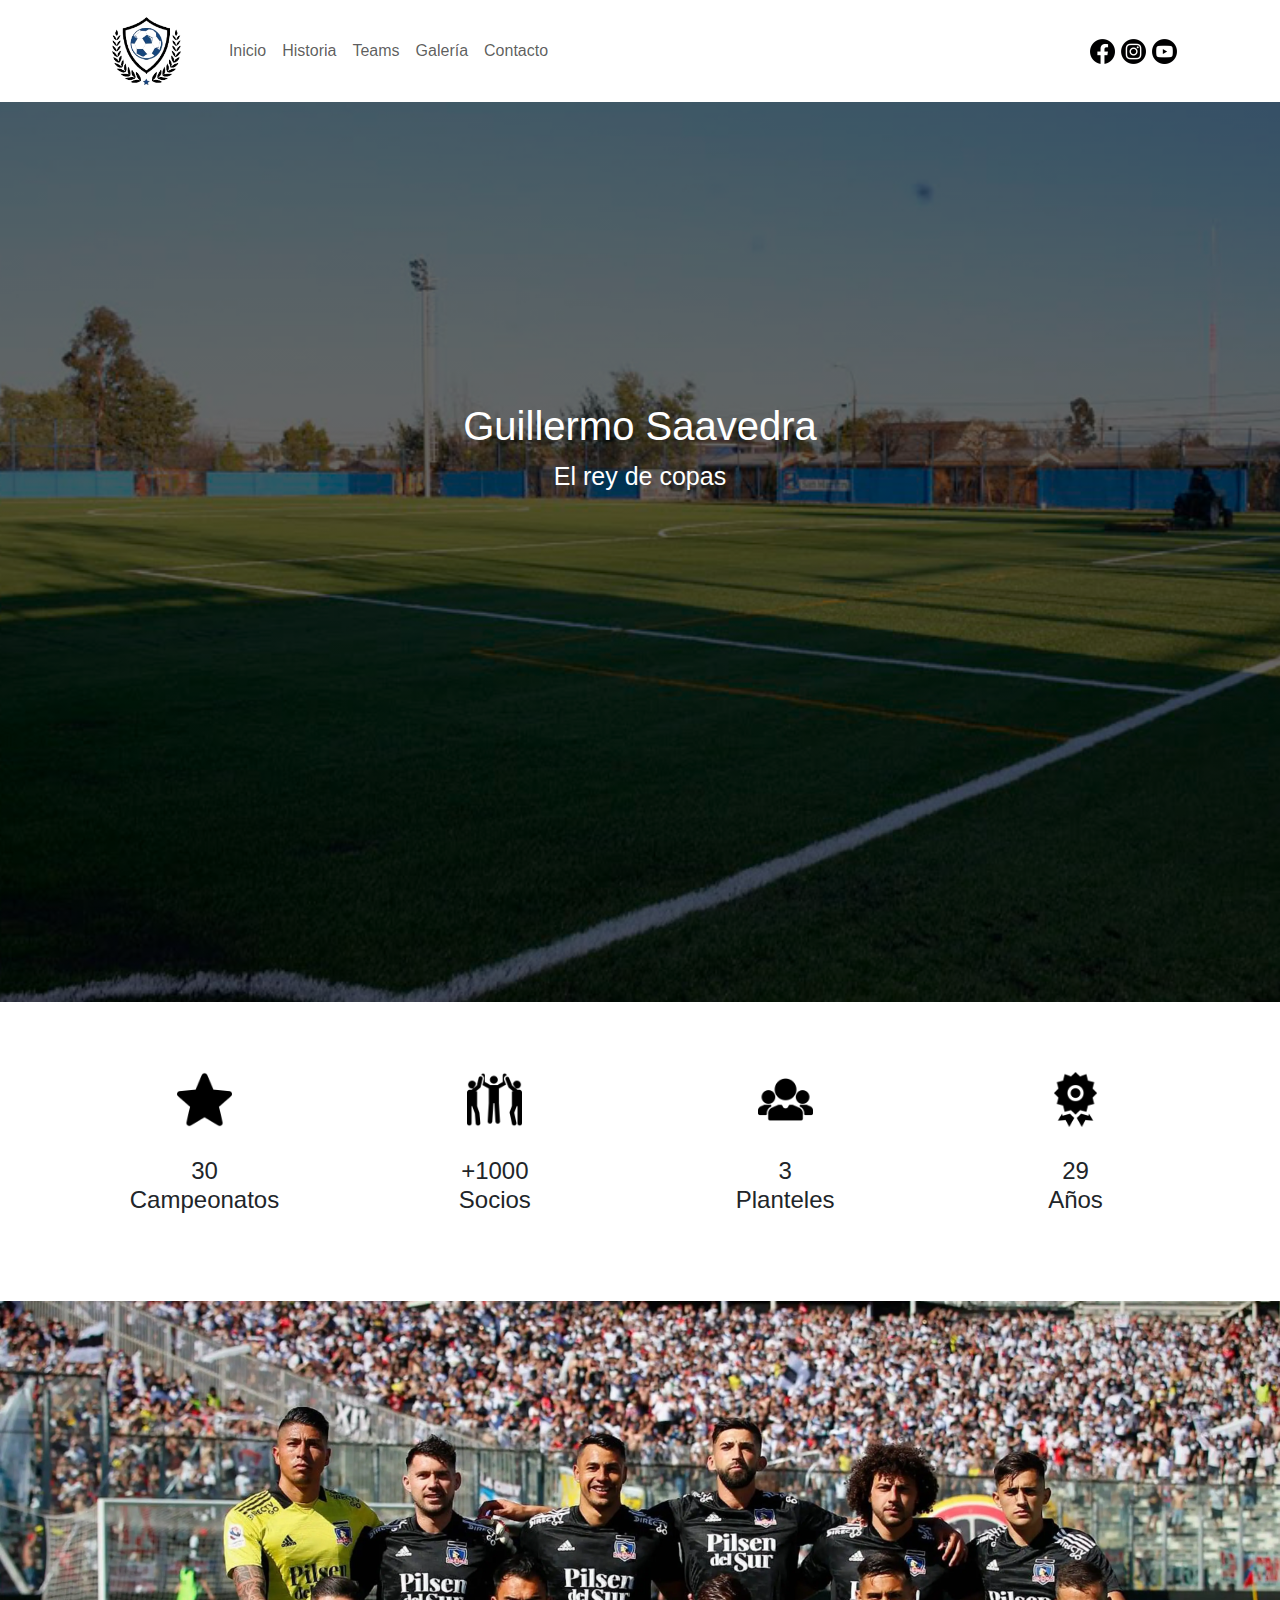
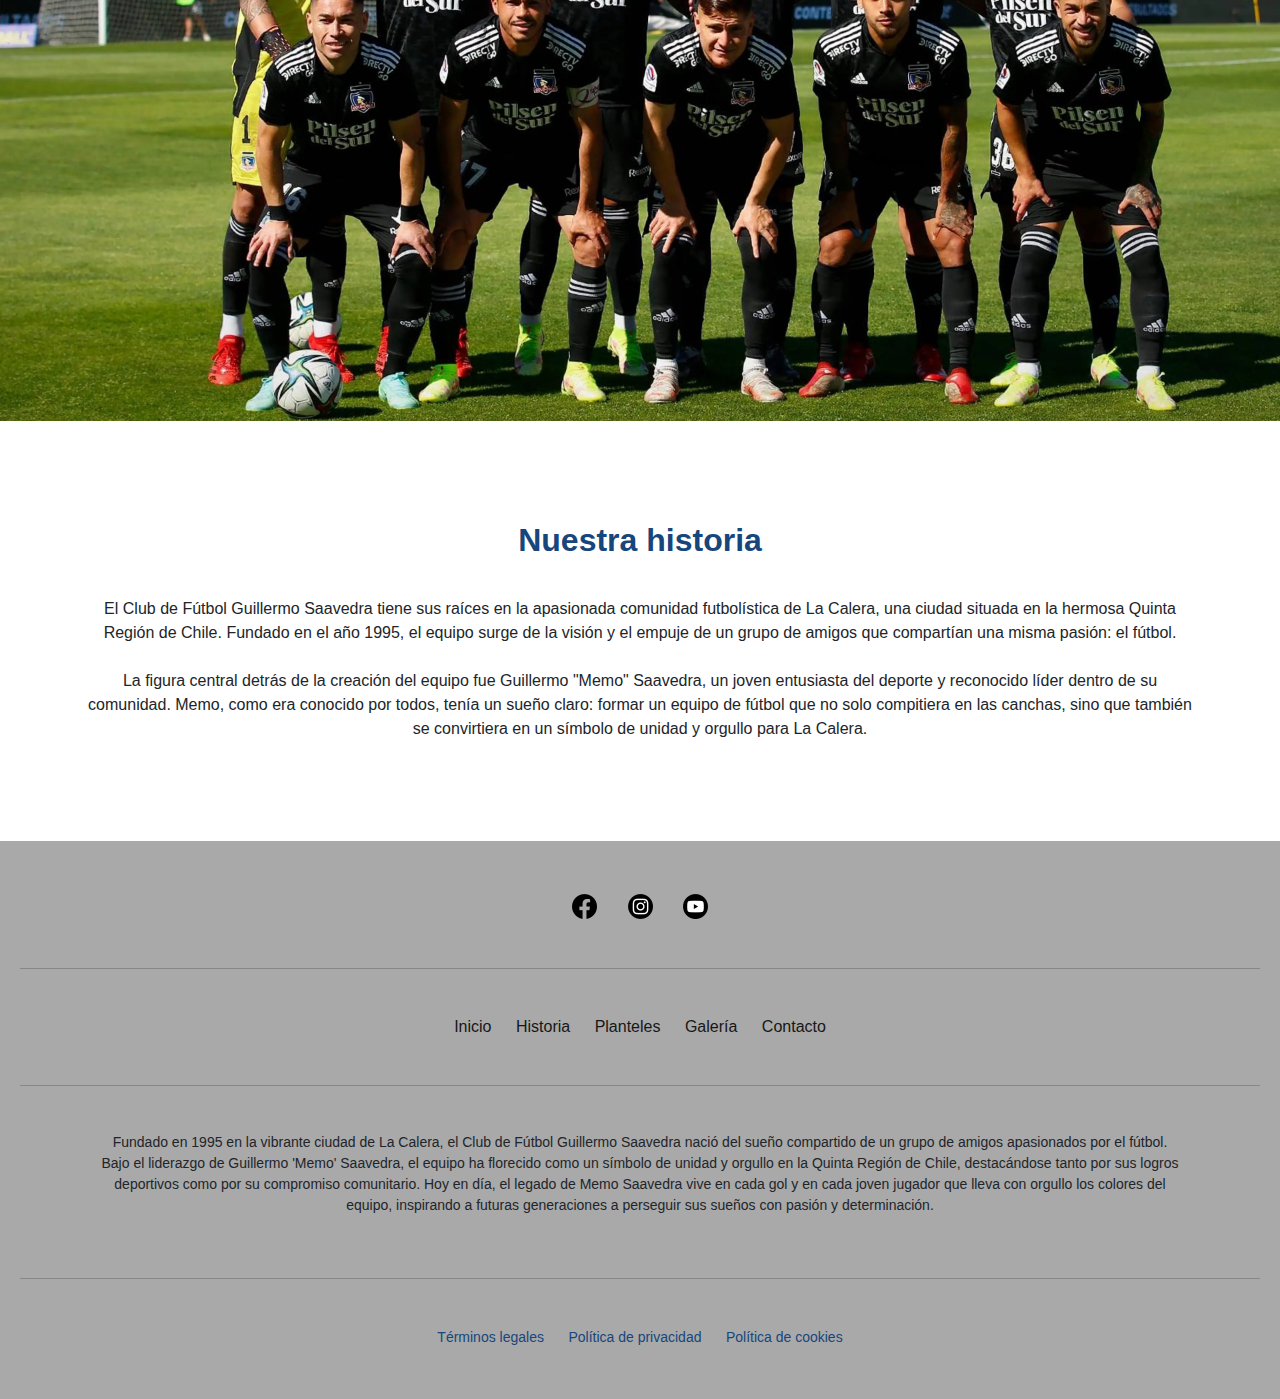
<file: index.html>
<!DOCTYPE html>
<html lang="es">
<head>
    <meta charset="UTF-8">
    <meta name="viewport" content="width=device-width, initial-scale=1.0">
    <link rel="stylesheet" href="style.css">
    <link href="https://cdn.jsdelivr.net/npm/bootstrap@5.3.3/dist/css/bootstrap.min.css" rel="stylesheet" integrity="sha384-QWTKZyjpPEjISv5WaRU9OFeRpok6YctnYmDr5pNlyT2bRjXh0JMhjY6hW+ALEwIH" crossorigin="anonymous">
    <title>CD Guillermo Saavedra</title>
</head>


<body>

    <header>
        <div class="navbar">
            <nav class="navbar navbar-expand-lg gc-style-nav">
            <div class="container-fluid">
                <img class="logo" src="./assets/images/escudo-sin-fondo.png" alt="Escudo Guillermo Saavedra">
              <button class="navbar-toggler" type="button" data-bs-toggle="collapse" data-bs-target="#navbarNav" aria-controls="navbarNav" aria-expanded="false" aria-label="Toggle navigation">
                <span class="navbar-toggler-icon"></span>
              </button>
              <div class="collapse navbar-collapse" id="navbarNav">
                <ul class="navbar-nav">
                  <li class="nav-item">
                    <a class="nav-link" aria-current="page" href="./index.html">Inicio</a>
                  </li>
                  <li class="nav-item">
                    <a class="nav-link" href="./pages/history.html">Historia</a>
                  </li>
                  <li class="nav-item">
                    <a class="nav-link" href="./pages/teams.html">Teams</a>
                  </li>
                  <li class="nav-item">
                    <a class="nav-link" href="./pages/gallery.html">Galería</a>
                  </li>
                  <li class="nav-item">
                    <a class="nav-link" href="./pages/contact.html">Contacto</a>
                  </li>
                </ul>
              </div>
            </div>
          </nav>
        </div>
        <div class="container-rrss">
            <a class="container-rrss-elemento"><img src="./assets/images/icono-facebook.png" alt="Facebook"></a>
            <a class="container-rrss-elemento"><img src="./assets/images/icono-instagram.png" alt="Instagram"></a>
            <a class="container-rrss-elemento"><img src="./assets/images/icono-youtube.png" alt="youtube"></a>
        </div>
    </header>

    <section class="hero">
        <h1>Guillermo Saavedra<br></h1>
        <p>El rey de copas</p>
    </section>

    <section class="container-cards">
      <div class="container-card-elemento" style="width: 4rem;">
        <img src="./assets/images/estrella.png" class="card-img-top" alt="ícono estrella">
        <div class="card-body">
        <h4 class="card-text">30<br>Campeonatos</h4>
        </div>
      </div>
      <div class="container-card-elemento" style="width: 4rem;">
        <img src="./assets/images/trabajo-en-equipo.png" class="card-img-top" alt=".ícono socios.">
        <div class="card-body">
        <h4 class="card-text">+1000<br>Socios</h4>
        </div>
      </div>
      <div class="container-card-elemento" style="width: 4rem;">
        <img src="./assets/images/personas.png" class="card-img-top" alt="ícono equipo">
        <div class="card-body">
        <h4 class="card-text">3<br>Planteles</h4>
        </div>
      </div>
      <div class="container-card-elemento" style="width: 4rem;">
        <img src="./assets/images/premio.png" class="card-img-top" alt="ícono experiencia">
        <div class="card-body">
        <h4 class="card-text">29<br>Años</h4>
        </div>
      </div>
    </section>

    <main>
        <div class="banner">
            <img src="./assets/images/equipo-gs.webp" alt="Equipo Guillermo Saavedra">
        </div>
        <div>
            <h2>Nuestra historia</h2>
            <p>El Club de Fútbol Guillermo Saavedra tiene sus raíces en la apasionada comunidad futbolística de La Calera, una ciudad situada en la hermosa Quinta Región de Chile. Fundado en el año 1995, el equipo surge de la visión y el empuje de un grupo de amigos que compartían una misma pasión: el fútbol.
            </p><br>
            <p>La figura central detrás de la creación del equipo fue Guillermo "Memo" Saavedra, un joven entusiasta del deporte y reconocido líder dentro de su comunidad. Memo, como era conocido por todos, tenía un sueño claro: formar un equipo de fútbol que no solo compitiera en las canchas, sino que también se convirtiera en un símbolo de unidad y orgullo para La Calera.</p>
        </div>
    </main>

    <footer>
        <div container-rrss-footer>
            <a class="container-rrss-footer-elemento" href="#"><img src="./assets/images/icono-facebook.png" alt="Facebook"></a>
            <a class="container-rrss-footer-elemento" href="#"><img src="./assets/images/icono-instagram.png" alt="Instagram"></a>
            <a class="container-rrss-footer-elemento" href="#"><img src="./assets/images/icono-youtube.png" alt="youtube"></a>
        </div>
        <hr>
        <div>
            <nav class="nav-footer">
                <a href="./index.html">Inicio</a>
                <a href="./pages/history.html">Historia</a>
                <a href="./pages/teams.html">Planteles</a>
                <a href="./pages/gallery.html">Galería</a>
                <a href="./pages/contact.html">Contacto</a>
            </nav>
        </div>
        <hr>
        <div>
            <p>Fundado en 1995 en la vibrante ciudad de La Calera, el Club de Fútbol Guillermo Saavedra nació del sueño compartido de un grupo de amigos apasionados por el fútbol. Bajo el liderazgo de Guillermo 'Memo' Saavedra, el equipo ha florecido como un símbolo de unidad y orgullo en la Quinta Región de Chile, destacándose tanto por sus logros deportivos como por su compromiso comunitario. Hoy en día, el legado de Memo Saavedra vive en cada gol y en cada joven jugador que lleva con orgullo los colores del equipo, inspirando a futuras generaciones a perseguir sus sueños con pasión y determinación.</p>
        </div>
        <hr>
        <div class="nav-footer-legal">
            <a class="legal" href="#">Términos legales</a>
            <a class="legal" href="#">Política de privacidad</a>
            <a class="legal" href="#">Política de cookies</a>
        </div>
    </footer>

    <script src="https://cdn.jsdelivr.net/npm/@popperjs/core@2.11.8/dist/umd/popper.min.js" integrity="sha384-I7E8VVD/ismYTF4hNIPjVp/Zjvgyol6VFvRkX/vR+Vc4jQkC+hVqc2pM8ODewa9r" crossorigin="anonymous"></script>
    <script src="https://cdn.jsdelivr.net/npm/bootstrap@5.3.3/dist/js/bootstrap.min.js" integrity="sha384-0pUGZvbkm6XF6gxjEnlmuGrJXVbNuzT9qBBavbLwCsOGabYfZo0T0to5eqruptLy" crossorigin="anonymous"></script>

</body>
</html>
</file>
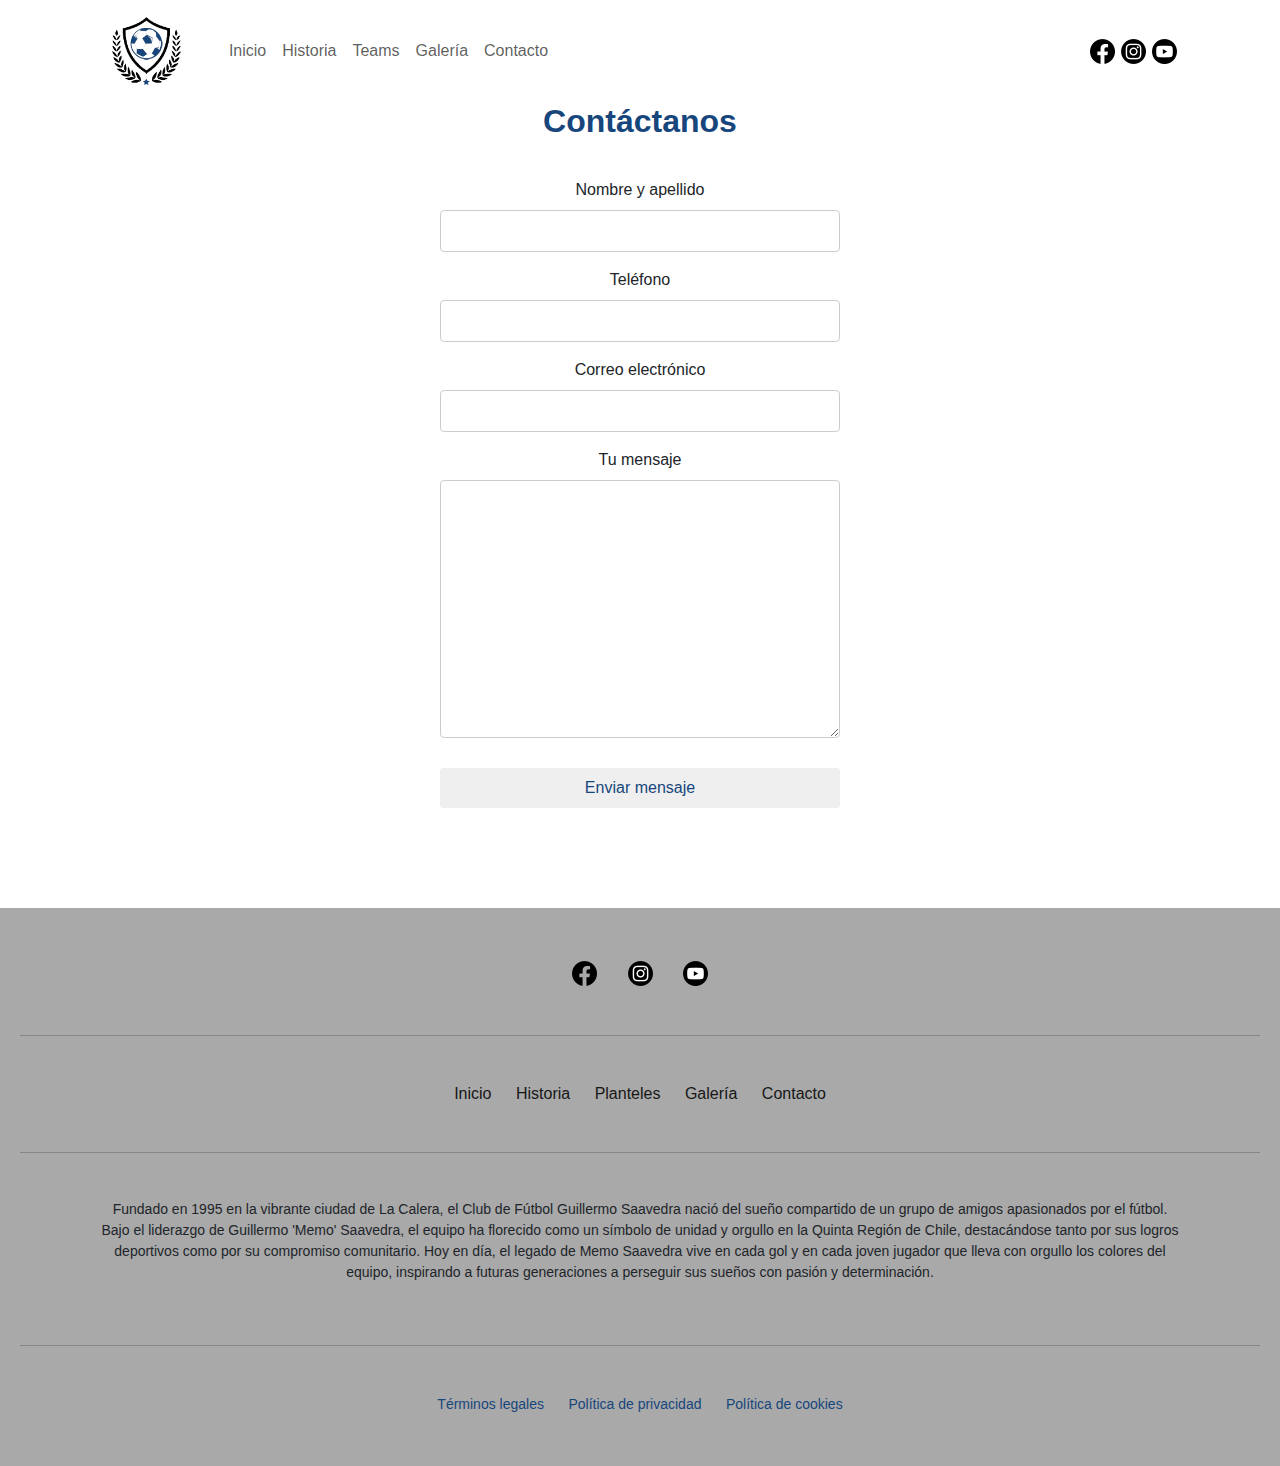
<file: pages/contact.html>
<!DOCTYPE html>
<html lang="es">
<head>
    <meta charset="UTF-8">
    <meta name="viewport" content="width=device-width, initial-scale=1.0">
    <link rel="stylesheet" href="../style.css">
    <link href="https://cdn.jsdelivr.net/npm/bootstrap@5.3.3/dist/css/bootstrap.min.css" rel="stylesheet" integrity="sha384-QWTKZyjpPEjISv5WaRU9OFeRpok6YctnYmDr5pNlyT2bRjXh0JMhjY6hW+ALEwIH" crossorigin="anonymous">
    <title>Contacto - CD Guillermo Saavedra</title>
</head>


<body>

  <header>
    <div class="navbar">
        <nav class="navbar navbar-expand-lg gc-style-nav">
        <div class="container-fluid">
            <img class="logo" src="../assets/images/escudo-sin-fondo.png" alt="Escudo Guillermo Saavedra">
          <button class="navbar-toggler" type="button" data-bs-toggle="collapse" data-bs-target="#navbarNav" aria-controls="navbarNav" aria-expanded="false" aria-label="Toggle navigation">
            <span class="navbar-toggler-icon"></span>
          </button>
          <div class="collapse navbar-collapse" id="navbarNav">
            <ul class="navbar-nav">
              <li class="nav-item">
                <a class="nav-link" aria-current="page" href="../index.html">Inicio</a>
              </li>
              <li class="nav-item">
                <a class="nav-link" href="../pages/history.html">Historia</a>
              </li>
              <li class="nav-item">
                <a class="nav-link" href="../pages/teams.html">Teams</a>
              </li>
              <li class="nav-item">
                <a class="nav-link" href="../pages/gallery.html">Galería</a>
              </li>
              <li class="nav-item">
                <a class="nav-link" href="../pages/contact.html">Contacto</a>
              </li>
            </ul>
          </div>
        </div>
      </nav>
    </div>
    <div class="container-rrss">
        <a class="container-rrss-elemento"><img src="../assets/images/icono-facebook.png" alt="Facebook"></a>
        <a class="container-rrss-elemento"><img src="../assets/images/icono-instagram.png" alt="Instagram"></a>
        <a class="container-rrss-elemento"><img src="../assets/images/icono-youtube.png" alt="youtube"></a>
    </div>
  </header>

    <main>
        <div>
            <h2>Contáctanos</h2>

        <div>
            <form action="" method="post">
            <label for="nombre">Nombre y apellido</label>
            <input type="text" id="nombre" name="Nombre" required>

            <label for="Teléfono">Teléfono</label>
            <input type="number" id="teléfono" name="Teléfono">

            <label for="email">Correo electrónico</label>
            <input type="email" id="email" name="Correo electrónico">

            <label for="Mensaje">Tu mensaje</label>
            <textarea name="Mensaje" id="mensaje" cols="30" rows="10"></textarea>

            <input class="boton-envio" type="submit" value="Enviar mensaje"> 
            </form>
        </div>
    </main>

    <footer>
      <div container-rrss-footer>
          <a class="container-rrss-footer-elemento" href="#"><img src="../assets/images/icono-facebook.png" alt="Facebook"></a>
          <a class="container-rrss-footer-elemento" href="#"><img src="../assets/images/icono-instagram.png" alt="Instagram"></a>
          <a class="container-rrss-footer-elemento" href="#"><img src="../assets/images/icono-youtube.png" alt="youtube"></a>
      </div>
      <hr>
      <div>
          <nav class="nav-footer">
              <a href="../index.html">Inicio</a>
              <a href="../pages/history.html">Historia</a>
              <a href="../pages/teams.html">Planteles</a>
              <a href="../pages/gallery.html">Galería</a>
              <a href="../pages/contact.html">Contacto</a>
          </nav>
      </div>
      <hr>
      <div>
          <p>Fundado en 1995 en la vibrante ciudad de La Calera, el Club de Fútbol Guillermo Saavedra nació del sueño compartido de un grupo de amigos apasionados por el fútbol. Bajo el liderazgo de Guillermo 'Memo' Saavedra, el equipo ha florecido como un símbolo de unidad y orgullo en la Quinta Región de Chile, destacándose tanto por sus logros deportivos como por su compromiso comunitario. Hoy en día, el legado de Memo Saavedra vive en cada gol y en cada joven jugador que lleva con orgullo los colores del equipo, inspirando a futuras generaciones a perseguir sus sueños con pasión y determinación.</p>
      </div>
      <hr>
      <div class="nav-footer-legal">
          <a class="legal" href="#">Términos legales</a>
          <a class="legal" href="#">Política de privacidad</a>
          <a class="legal" href="#">Política de cookies</a>
      </div>
  </footer>

    <script src="https://cdn.jsdelivr.net/npm/@popperjs/core@2.11.8/dist/umd/popper.min.js" integrity="sha384-I7E8VVD/ismYTF4hNIPjVp/Zjvgyol6VFvRkX/vR+Vc4jQkC+hVqc2pM8ODewa9r" crossorigin="anonymous"></script>
    <script src="https://cdn.jsdelivr.net/npm/bootstrap@5.3.3/dist/js/bootstrap.min.js" integrity="sha384-0pUGZvbkm6XF6gxjEnlmuGrJXVbNuzT9qBBavbLwCsOGabYfZo0T0to5eqruptLy" crossorigin="anonymous"></script>

</body>
</html>

</body>
</html>
</file>
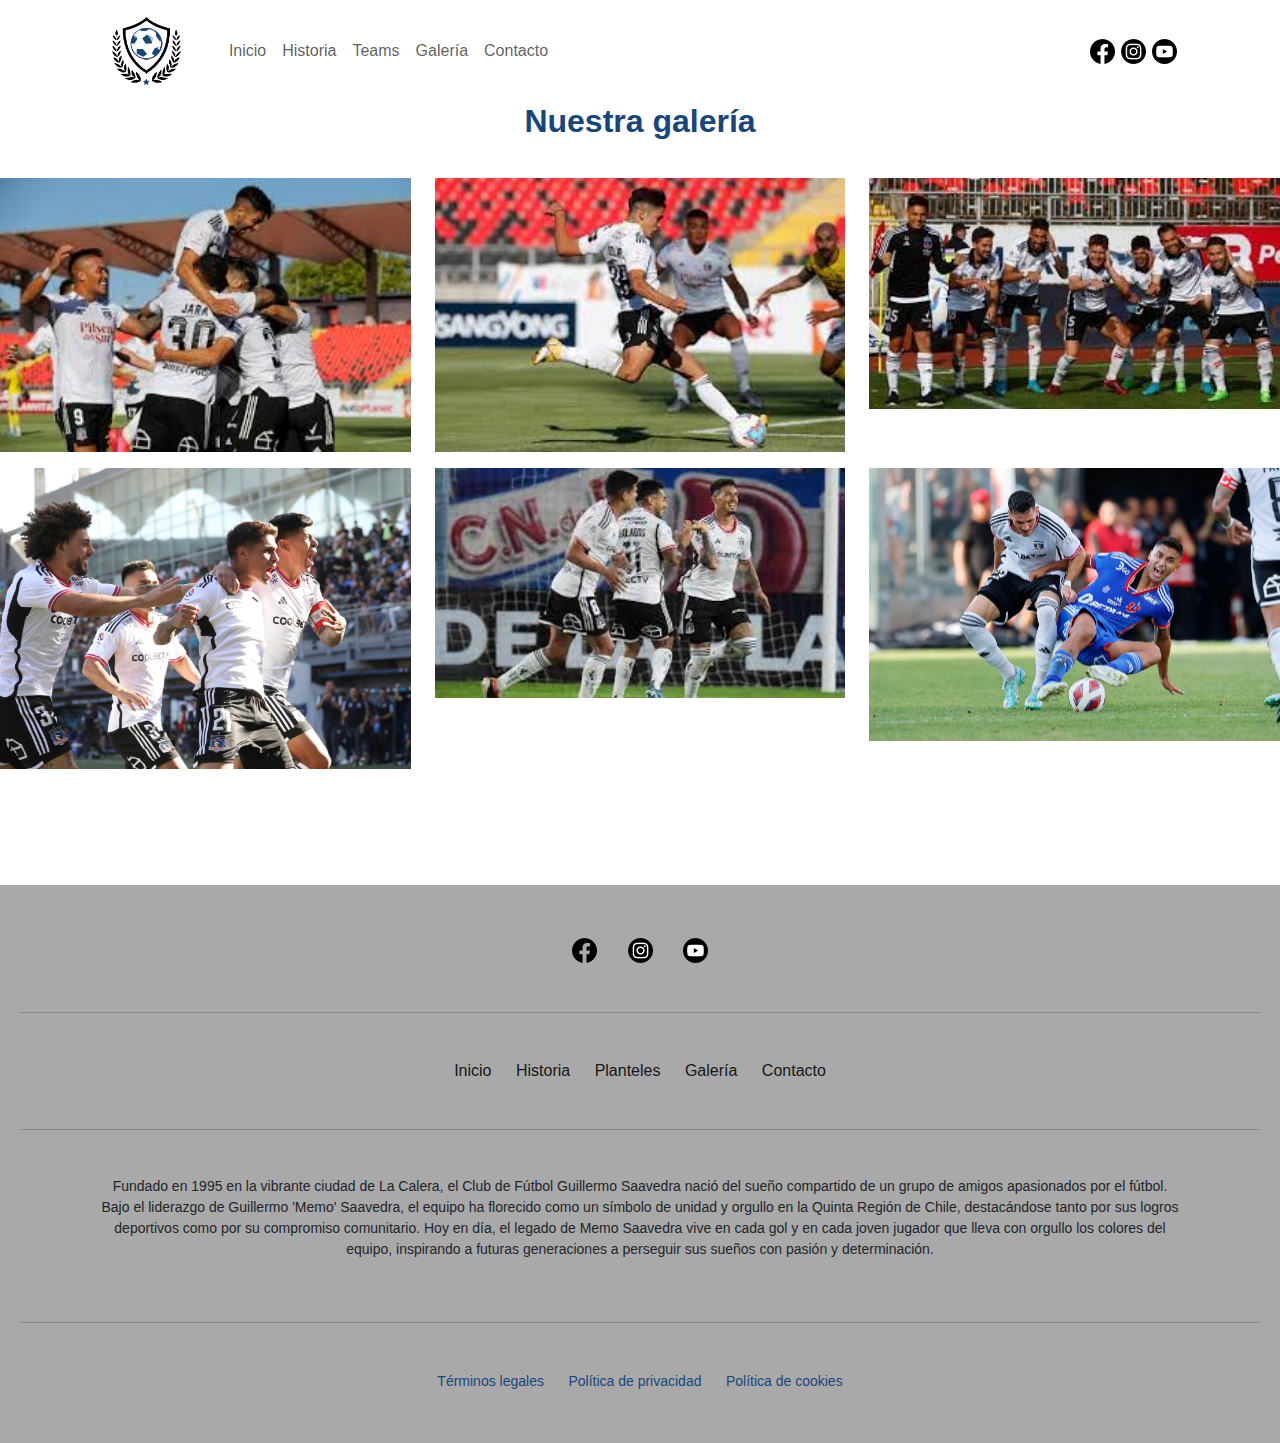
<file: pages/gallery.html>
<!DOCTYPE html>
<html lang="es">
<head>
    <meta charset="UTF-8">
    <meta name="viewport" content="width=device-width, initial-scale=1.0">
    <link rel="stylesheet" href="../style.css">
    <link href="https://cdn.jsdelivr.net/npm/bootstrap@5.3.3/dist/css/bootstrap.min.css" rel="stylesheet" integrity="sha384-QWTKZyjpPEjISv5WaRU9OFeRpok6YctnYmDr5pNlyT2bRjXh0JMhjY6hW+ALEwIH" crossorigin="anonymous">
    <title>Galería - CD Guillermo Saavedra</title>
</head>


<body>

  <header>
    <div class="navbar">
        <nav class="navbar navbar-expand-lg gc-style-nav">
        <div class="container-fluid">
            <img class="logo" src="../assets/images/escudo-sin-fondo.png" alt="Escudo Guillermo Saavedra">
          <button class="navbar-toggler" type="button" data-bs-toggle="collapse" data-bs-target="#navbarNav" aria-controls="navbarNav" aria-expanded="false" aria-label="Toggle navigation">
            <span class="navbar-toggler-icon"></span>
          </button>
          <div class="collapse navbar-collapse" id="navbarNav">
            <ul class="navbar-nav">
              <li class="nav-item">
                <a class="nav-link" aria-current="page" href="../index.html">Inicio</a>
              </li>
              <li class="nav-item">
                <a class="nav-link" href="../pages/history.html">Historia</a>
              </li>
              <li class="nav-item">
                <a class="nav-link" href="../pages/teams.html">Teams</a>
              </li>
              <li class="nav-item">
                <a class="nav-link" href="../pages/gallery.html">Galería</a>
              </li>
              <li class="nav-item">
                <a class="nav-link" href="../pages/contact.html">Contacto</a>
              </li>
            </ul>
          </div>
        </div>
      </nav>
    </div>
    <div class="container-rrss">
        <a class="container-rrss-elemento"><img src="../assets/images/icono-facebook.png" alt="Facebook"></a>
        <a class="container-rrss-elemento"><img src="../assets/images/icono-instagram.png" alt="Instagram"></a>
        <a class="container-rrss-elemento"><img src="../assets/images/icono-youtube.png" alt="youtube"></a>
    </div>
  </header>

    <main>
        <div>
            <h2>Nuestra galería</h2>
        </div>
        <div class="container-galeria">
          <div class="container-galeria-imagen">
            <img src="../assets/images/colocolo1.jpeg" alt="Jugadores Guillermo Saavedra">
          </div>
          <div class="container-galeria-imagen">
            <img src="../assets/images/colocolo2.jpeg" alt="Jugadores Guillermo Saavedra">
          </div>
          <div class="container-galeria-imagen">
            <img src="../assets/images/colocolo3.jpeg" alt="Jugadores Guillermo Saavedra">
          </div>
          <div class="container-galeria-imagen">
            <img src="../assets/images/colocolo4.jpg" alt="Jugadores Guillermo Saavedra">
          </div>
          <div class="container-galeria-imagen">
            <img src="../assets/images/colocolo5.jpeg" alt="Jugadores Guillermo Saavedra">
          </div>
          <div class="container-galeria-imagen">
            <img src="../assets/images/colocolo6.webp" alt="Jugadores Guillermo Saavedra">
          </div>
        </div>
    </main>

    <footer>
      <div container-rrss-footer>
          <a class="container-rrss-footer-elemento" href="#"><img src="../assets/images/icono-facebook.png" alt="Facebook"></a>
          <a class="container-rrss-footer-elemento" href="#"><img src="../assets/images/icono-instagram.png" alt="Instagram"></a>
          <a class="container-rrss-footer-elemento" href="#"><img src="../assets/images/icono-youtube.png" alt="youtube"></a>
      </div>
      <hr>
      <div>
          <nav class="nav-footer">
              <a href="../index.html">Inicio</a>
              <a href="../pages/history.html">Historia</a>
              <a href="../pages/teams.html">Planteles</a>
              <a href="../pages/gallery.html">Galería</a>
              <a href="../pages/contact.html">Contacto</a>
          </nav>
      </div>
      <hr>
      <div>
          <p>Fundado en 1995 en la vibrante ciudad de La Calera, el Club de Fútbol Guillermo Saavedra nació del sueño compartido de un grupo de amigos apasionados por el fútbol. Bajo el liderazgo de Guillermo 'Memo' Saavedra, el equipo ha florecido como un símbolo de unidad y orgullo en la Quinta Región de Chile, destacándose tanto por sus logros deportivos como por su compromiso comunitario. Hoy en día, el legado de Memo Saavedra vive en cada gol y en cada joven jugador que lleva con orgullo los colores del equipo, inspirando a futuras generaciones a perseguir sus sueños con pasión y determinación.</p>
      </div>
      <hr>
      <div class="nav-footer-legal">
          <a class="legal" href="#">Términos legales</a>
          <a class="legal" href="#">Política de privacidad</a>
          <a class="legal" href="#">Política de cookies</a>
      </div>
  </footer>

    <script src="https://cdn.jsdelivr.net/npm/@popperjs/core@2.11.8/dist/umd/popper.min.js" integrity="sha384-I7E8VVD/ismYTF4hNIPjVp/Zjvgyol6VFvRkX/vR+Vc4jQkC+hVqc2pM8ODewa9r" crossorigin="anonymous"></script>
    <script src="https://cdn.jsdelivr.net/npm/bootstrap@5.3.3/dist/js/bootstrap.min.js" integrity="sha384-0pUGZvbkm6XF6gxjEnlmuGrJXVbNuzT9qBBavbLwCsOGabYfZo0T0to5eqruptLy" crossorigin="anonymous"></script>

</body>
</html>

</body>
</html>
</file>
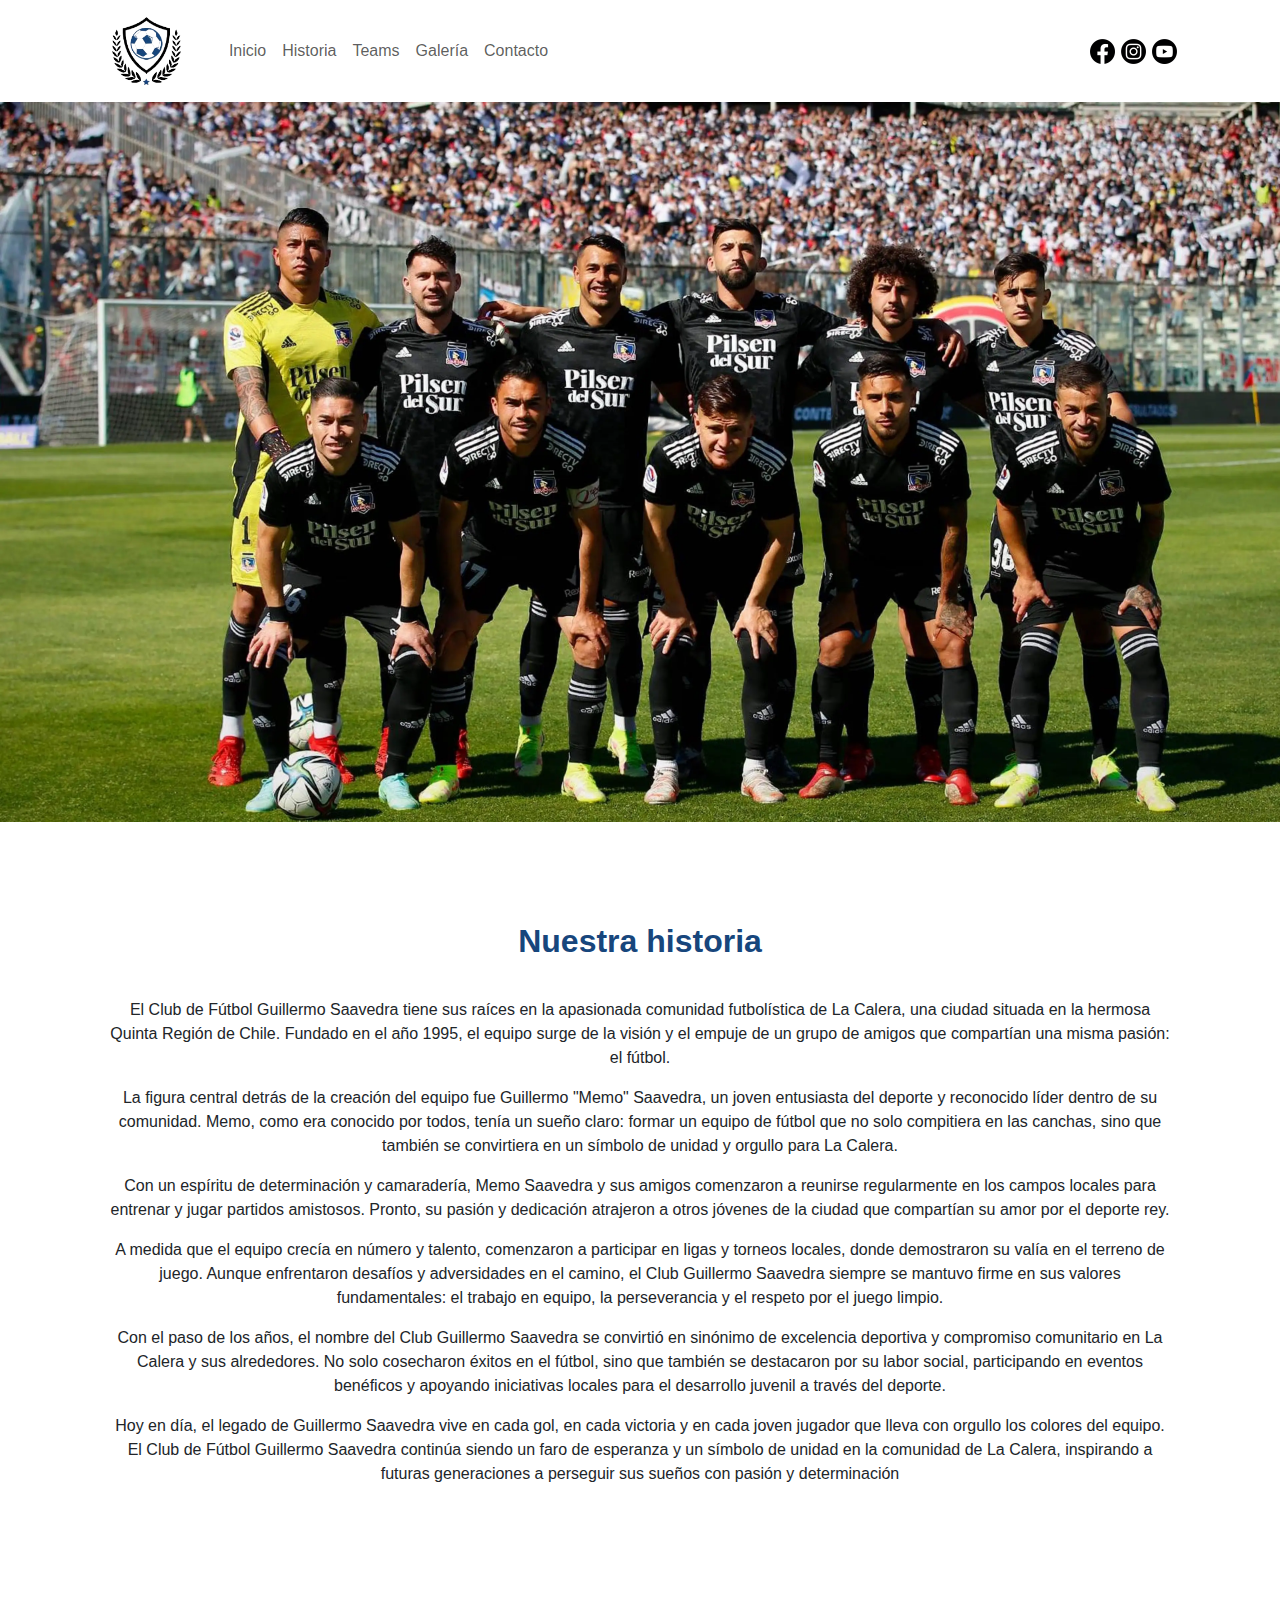
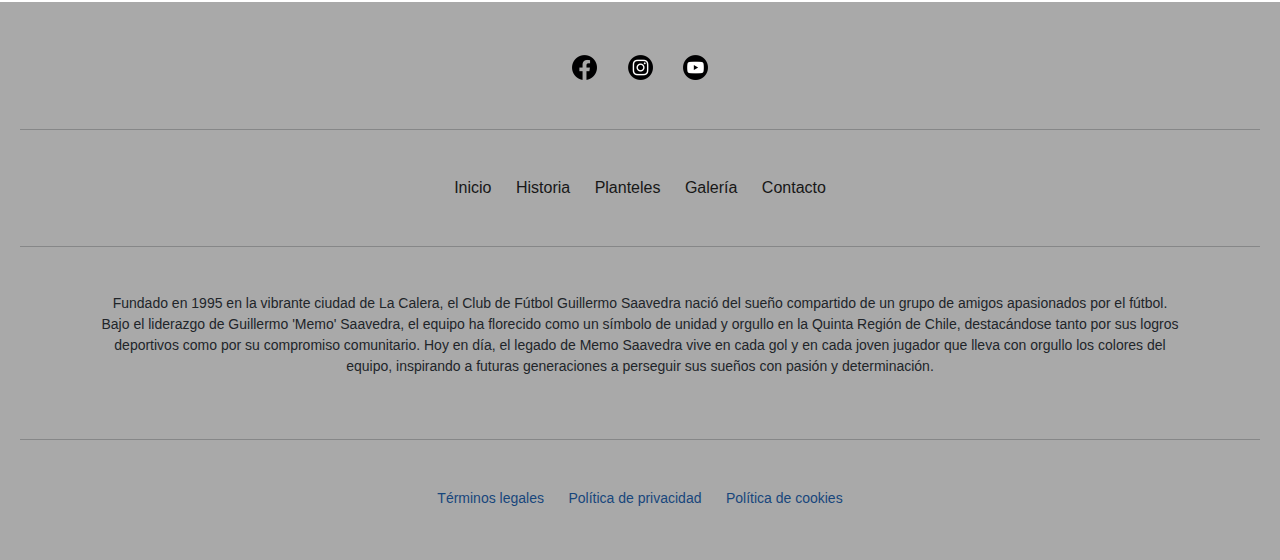
<file: pages/history.html>
<!DOCTYPE html>
<html lang="es">
<head>
    <meta charset="UTF-8">
    <meta name="viewport" content="width=device-width, initial-scale=1.0">
    <link rel="stylesheet" href="../style.css">
    <link href="https://cdn.jsdelivr.net/npm/bootstrap@5.3.3/dist/css/bootstrap.min.css" rel="stylesheet" integrity="sha384-QWTKZyjpPEjISv5WaRU9OFeRpok6YctnYmDr5pNlyT2bRjXh0JMhjY6hW+ALEwIH" crossorigin="anonymous">
    <title>Historia - CD Guillermo Saavedra</title>
</head>


<body>

  <header>
    <div class="navbar">
        <nav class="navbar navbar-expand-lg gc-style-nav">
        <div class="container-fluid">
            <img class="logo" src="../assets/images/escudo-sin-fondo.png" alt="Escudo Guillermo Saavedra">
          <button class="navbar-toggler" type="button" data-bs-toggle="collapse" data-bs-target="#navbarNav" aria-controls="navbarNav" aria-expanded="false" aria-label="Toggle navigation">
            <span class="navbar-toggler-icon"></span>
          </button>
          <div class="collapse navbar-collapse" id="navbarNav">
            <ul class="navbar-nav">
              <li class="nav-item">
                <a class="nav-link" aria-current="page" href="../index.html">Inicio</a>
              </li>
              <li class="nav-item">
                <a class="nav-link" href="../pages/history.html">Historia</a>
              </li>
              <li class="nav-item">
                <a class="nav-link" href="../pages/teams.html">Teams</a>
              </li>
              <li class="nav-item">
                <a class="nav-link" href="../pages/gallery.html">Galería</a>
              </li>
              <li class="nav-item">
                <a class="nav-link" href="../pages/contact.html">Contacto</a>
              </li>
            </ul>
          </div>
        </div>
      </nav>
    </div>
    <div class="container-rrss">
        <a class="container-rrss-elemento"><img src="../assets/images/icono-facebook.png" alt="Facebook"></a>
        <a class="container-rrss-elemento"><img src="../assets/images/icono-instagram.png" alt="Instagram"></a>
        <a class="container-rrss-elemento"><img src="../assets/images/icono-youtube.png" alt="youtube"></a>
    </div>
  </header>

    
    <Section>
        <img class="banner-history" src="../assets/images/equipo-gs.webp" alt="Equipo Guillermo Saavedra">
    </Section>

    <main class="main-history">
        <h2>Nuestra historia</h2>
        <p>El Club de Fútbol Guillermo Saavedra tiene sus raíces en la apasionada comunidad futbolística de La Calera, una ciudad situada en la hermosa Quinta Región de Chile. Fundado en el año 1995, el equipo surge de la visión y el empuje de un grupo de amigos que compartían una misma pasión: el fútbol.</p>
    
        <p>La figura central detrás de la creación del equipo fue Guillermo "Memo" Saavedra, un joven entusiasta del deporte y reconocido líder dentro de su comunidad. Memo, como era conocido por todos, tenía un sueño claro: formar un equipo de fútbol que no solo compitiera en las canchas, sino que también se convirtiera en un símbolo de unidad y orgullo para La Calera.</p>
            
        <p>Con un espíritu de determinación y camaradería, Memo Saavedra y sus amigos comenzaron a reunirse regularmente en los campos locales para entrenar y jugar partidos amistosos. Pronto, su pasión y dedicación atrajeron a otros jóvenes de la ciudad que compartían su amor por el deporte rey.</p>
            
        <p>A medida que el equipo crecía en número y talento, comenzaron a participar en ligas y torneos locales, donde demostraron su valía en el terreno de juego. Aunque enfrentaron desafíos y adversidades en el camino, el Club Guillermo Saavedra siempre se mantuvo firme en sus valores fundamentales: el trabajo en equipo, la perseverancia y el respeto por el juego limpio.</p>
            
        <p>Con el paso de los años, el nombre del Club Guillermo Saavedra se convirtió en sinónimo de excelencia deportiva y compromiso comunitario en La Calera y sus alrededores. No solo cosecharon éxitos en el fútbol, sino que también se destacaron por su labor social, participando en eventos benéficos y apoyando iniciativas locales para el desarrollo juvenil a través del deporte.</p>
            
        <p>Hoy en día, el legado de Guillermo Saavedra vive en cada gol, en cada victoria y en cada joven jugador que lleva con orgullo los colores del equipo. El Club de Fútbol Guillermo Saavedra continúa siendo un faro de esperanza y un símbolo de unidad en la comunidad de La Calera, inspirando a futuras generaciones a perseguir sus sueños con pasión y determinación</p>
    </main>

    <footer>
      <div container-rrss-footer>
          <a class="container-rrss-footer-elemento" href="#"><img src="../assets/images/icono-facebook.png" alt="Facebook"></a>
          <a class="container-rrss-footer-elemento" href="#"><img src="../assets/images/icono-instagram.png" alt="Instagram"></a>
          <a class="container-rrss-footer-elemento" href="#"><img src="../assets/images/icono-youtube.png" alt="youtube"></a>
      </div>
      <hr>
      <div>
          <nav class="nav-footer">
              <a href="../index.html">Inicio</a>
              <a href="../pages/history.html">Historia</a>
              <a href="../pages/teams.html">Planteles</a>
              <a href="../pages/gallery.html">Galería</a>
              <a href="../pages/contact.html">Contacto</a>
          </nav>
      </div>
      <hr>
      <div>
          <p>Fundado en 1995 en la vibrante ciudad de La Calera, el Club de Fútbol Guillermo Saavedra nació del sueño compartido de un grupo de amigos apasionados por el fútbol. Bajo el liderazgo de Guillermo 'Memo' Saavedra, el equipo ha florecido como un símbolo de unidad y orgullo en la Quinta Región de Chile, destacándose tanto por sus logros deportivos como por su compromiso comunitario. Hoy en día, el legado de Memo Saavedra vive en cada gol y en cada joven jugador que lleva con orgullo los colores del equipo, inspirando a futuras generaciones a perseguir sus sueños con pasión y determinación.</p>
      </div>
      <hr>
      <div class="nav-footer-legal">
          <a class="legal" href="#">Términos legales</a>
          <a class="legal" href="#">Política de privacidad</a>
          <a class="legal" href="#">Política de cookies</a>
      </div>
  </footer>

    <script src="https://cdn.jsdelivr.net/npm/@popperjs/core@2.11.8/dist/umd/popper.min.js" integrity="sha384-I7E8VVD/ismYTF4hNIPjVp/Zjvgyol6VFvRkX/vR+Vc4jQkC+hVqc2pM8ODewa9r" crossorigin="anonymous"></script>
    <script src="https://cdn.jsdelivr.net/npm/bootstrap@5.3.3/dist/js/bootstrap.min.js" integrity="sha384-0pUGZvbkm6XF6gxjEnlmuGrJXVbNuzT9qBBavbLwCsOGabYfZo0T0to5eqruptLy" crossorigin="anonymous"></script>

</body>
</html>

</body>
</html>
</file>
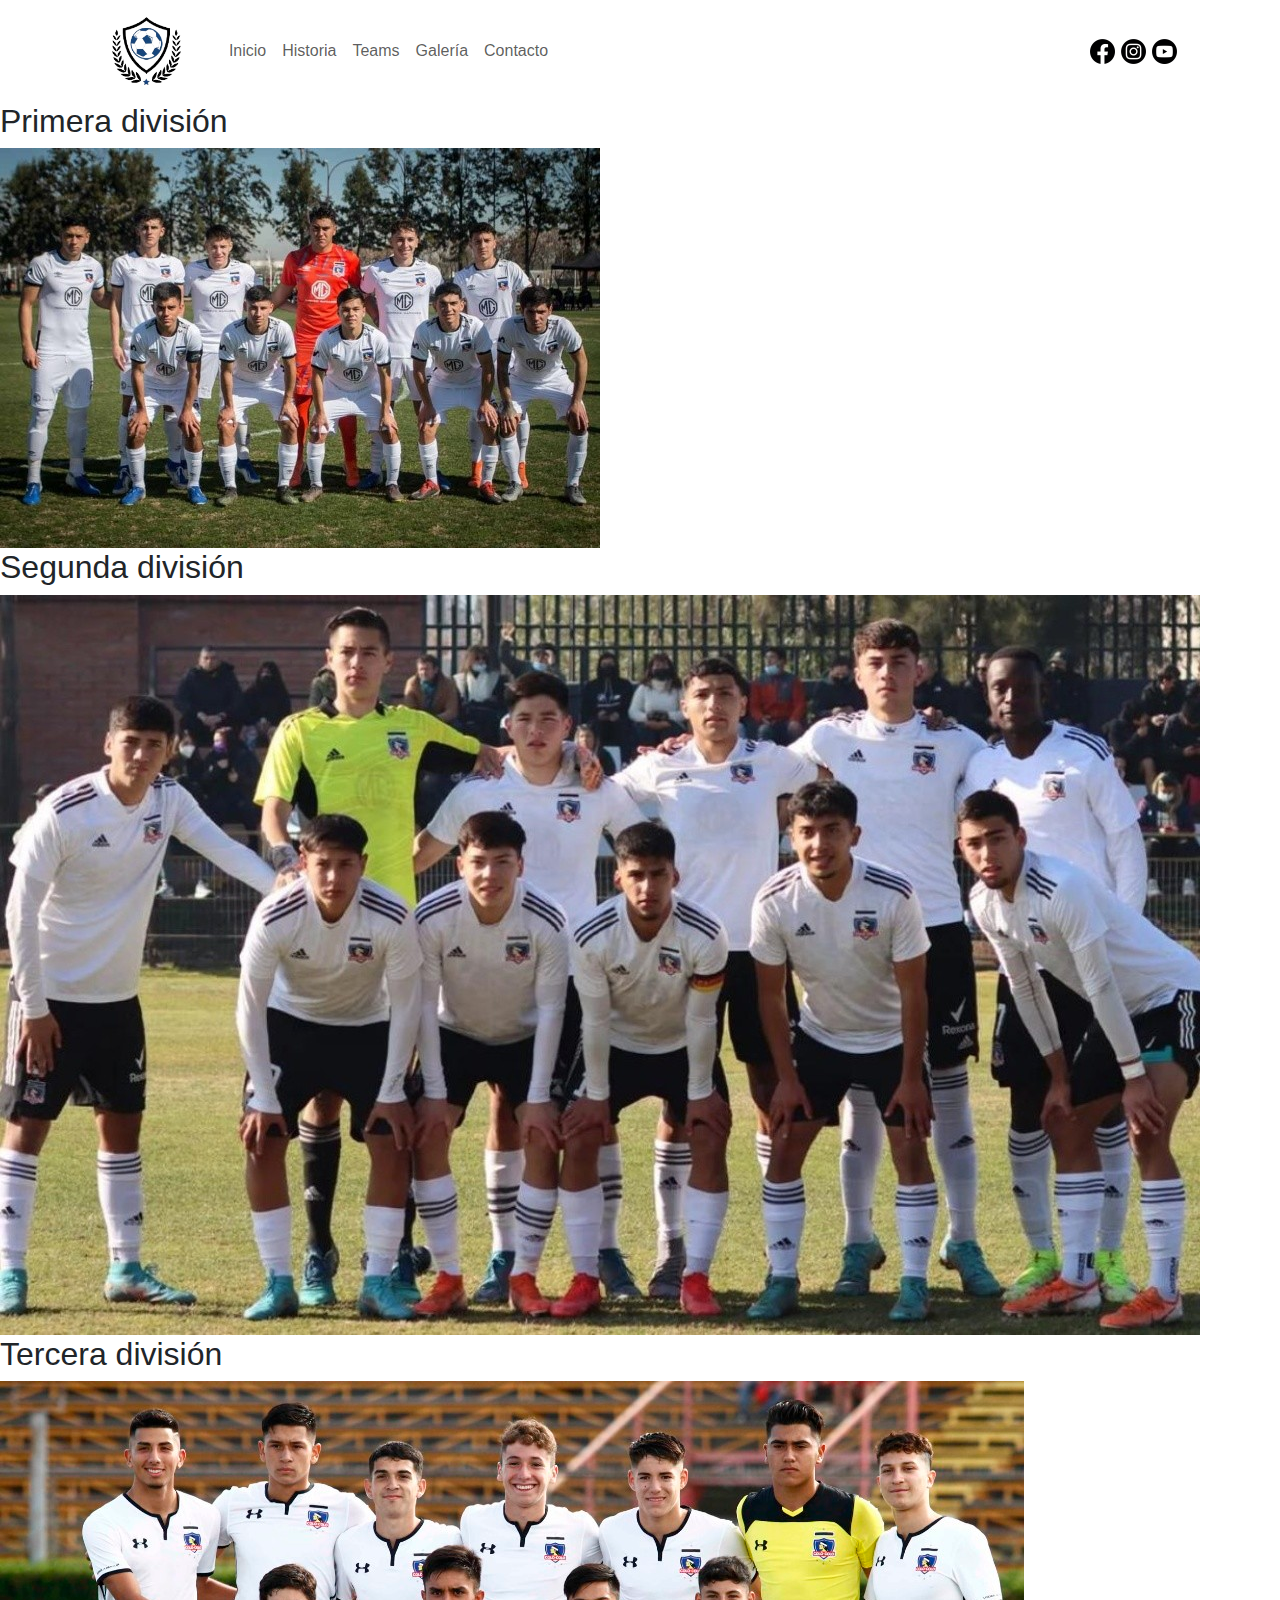
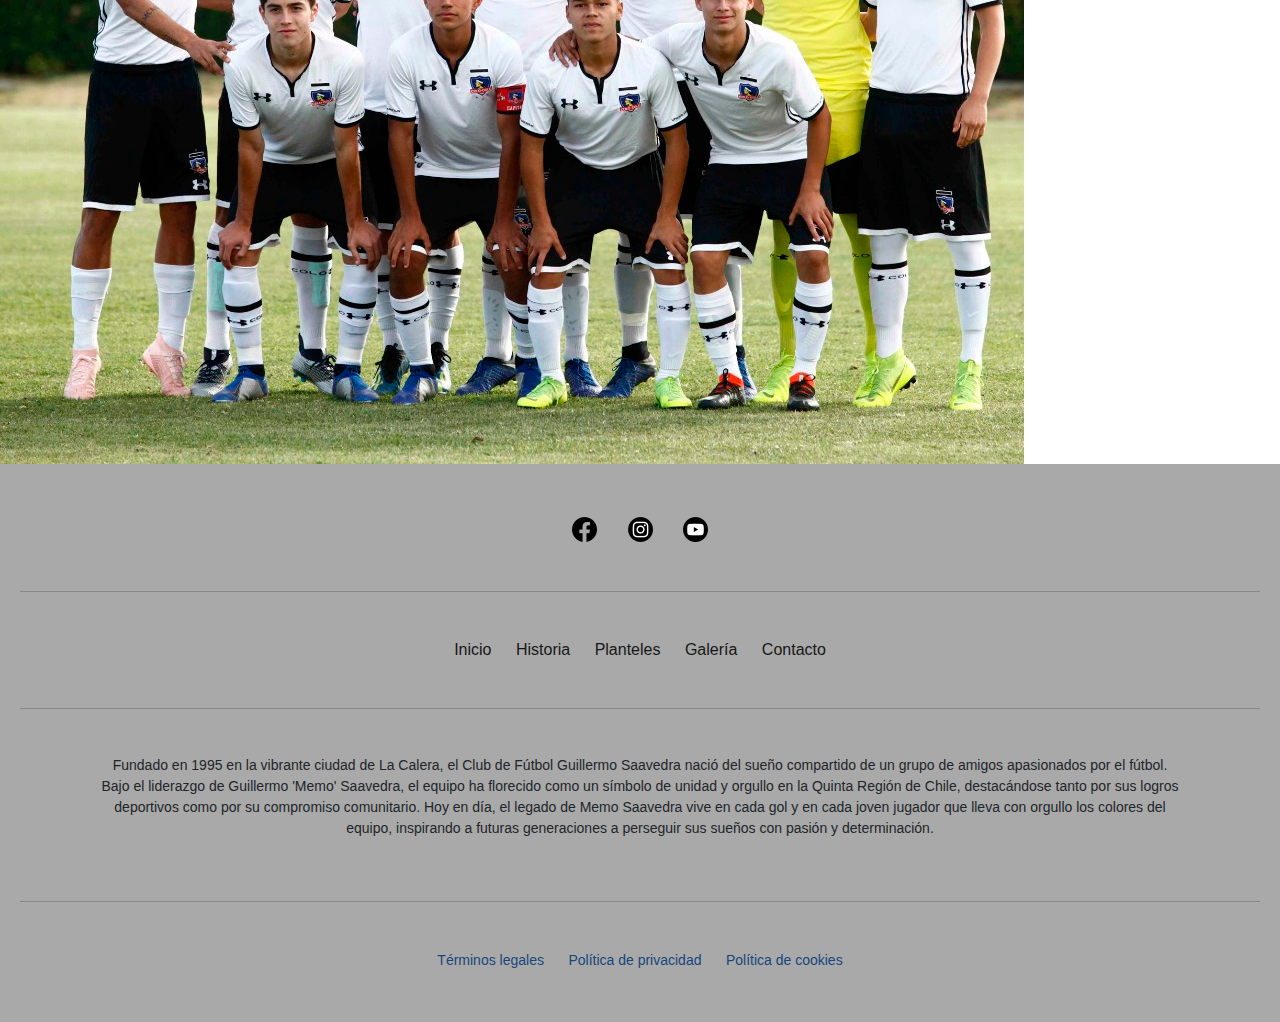
<file: pages/teams.html>
<!DOCTYPE html>
<html lang="es">
<head>
    <meta charset="UTF-8">
    <meta name="viewport" content="width=device-width, initial-scale=1.0">
    <link rel="stylesheet" href="../style.css">
    <link href="https://cdn.jsdelivr.net/npm/bootstrap@5.3.3/dist/css/bootstrap.min.css" rel="stylesheet" integrity="sha384-QWTKZyjpPEjISv5WaRU9OFeRpok6YctnYmDr5pNlyT2bRjXh0JMhjY6hW+ALEwIH" crossorigin="anonymous">
    <title>Planteles - CD Guillermo Saavedra</title>
</head>


<body>

    <header>
        <div class="navbar">
            <nav class="navbar navbar-expand-lg gc-style-nav">
            <div class="container-fluid">
                <img class="logo" src="../assets/images/escudo-sin-fondo.png" alt="Escudo Guillermo Saavedra">
              <button class="navbar-toggler" type="button" data-bs-toggle="collapse" data-bs-target="#navbarNav" aria-controls="navbarNav" aria-expanded="false" aria-label="Toggle navigation">
                <span class="navbar-toggler-icon"></span>
              </button>
              <div class="collapse navbar-collapse" id="navbarNav">
                <ul class="navbar-nav">
                  <li class="nav-item">
                    <a class="nav-link" aria-current="page" href="../index.html">Inicio</a>
                  </li>
                  <li class="nav-item">
                    <a class="nav-link" href="../pages/history.html">Historia</a>
                  </li>
                  <li class="nav-item">
                    <a class="nav-link" href="../pages/teams.html">Teams</a>
                  </li>
                  <li class="nav-item">
                    <a class="nav-link" href="../pages/gallery.html">Galería</a>
                  </li>
                  <li class="nav-item">
                    <a class="nav-link" href="../pages/contact.html">Contacto</a>
                  </li>
                </ul>
              </div>
            </div>
          </nav>
        </div>
        <div class="container-rrss">
            <a class="container-rrss-elemento"><img src="../assets/images/icono-facebook.png" alt="Facebook"></a>
            <a class="container-rrss-elemento"><img src="../assets/images/icono-instagram.png" alt="Instagram"></a>
            <a class="container-rrss-elemento"><img src="../assets/images/icono-youtube.png" alt="youtube"></a>
        </div>
    </header>

    <section class="Planteles">
        <div>
            <div>
                <h2>Primera división</h2>
            </div>
            <div>
                <img src="../assets/images/plantel1.jpg" alt="Plantel primera división">
            </div>
        </div>
        <div>
            <div>
                <h2>Segunda división</h2>
            </div>
            <div>
                <img src="../assets/images/plantel2.jpg" alt="Plantel segunda división">
            </div>
        </div>
        <div>
            <div>
                <h2>Tercera división</h2>
            </div>
            <div>
                <img src="../assets/images/plantel3.jpeg" alt="Plantel tercera división">
            </div>
        </div>
    </section>

    <footer>
        <div container-rrss-footer>
            <a class="container-rrss-footer-elemento" href="#"><img src="../assets/images/icono-facebook.png" alt="Facebook"></a>
            <a class="container-rrss-footer-elemento" href="#"><img src="../assets/images/icono-instagram.png" alt="Instagram"></a>
            <a class="container-rrss-footer-elemento" href="#"><img src="../assets/images/icono-youtube.png" alt="youtube"></a>
        </div>
        <hr>
        <div>
            <nav class="nav-footer">
                <a href="../index.html">Inicio</a>
                <a href="../pages/history.html">Historia</a>
                <a href="../pages/teams.html">Planteles</a>
                <a href="../pages/gallery.html">Galería</a>
                <a href="../pages/contact.html">Contacto</a>
            </nav>
        </div>
        <hr>
        <div>
            <p>Fundado en 1995 en la vibrante ciudad de La Calera, el Club de Fútbol Guillermo Saavedra nació del sueño compartido de un grupo de amigos apasionados por el fútbol. Bajo el liderazgo de Guillermo 'Memo' Saavedra, el equipo ha florecido como un símbolo de unidad y orgullo en la Quinta Región de Chile, destacándose tanto por sus logros deportivos como por su compromiso comunitario. Hoy en día, el legado de Memo Saavedra vive en cada gol y en cada joven jugador que lleva con orgullo los colores del equipo, inspirando a futuras generaciones a perseguir sus sueños con pasión y determinación.</p>
        </div>
        <hr>
        <div class="nav-footer-legal">
            <a class="legal" href="#">Términos legales</a>
            <a class="legal" href="#">Política de privacidad</a>
            <a class="legal" href="#">Política de cookies</a>
        </div>
    </footer>
    
    <script src="https://cdn.jsdelivr.net/npm/@popperjs/core@2.11.8/dist/umd/popper.min.js" integrity="sha384-I7E8VVD/ismYTF4hNIPjVp/Zjvgyol6VFvRkX/vR+Vc4jQkC+hVqc2pM8ODewa9r" crossorigin="anonymous"></script>
    <script src="https://cdn.jsdelivr.net/npm/bootstrap@5.3.3/dist/js/bootstrap.min.js" integrity="sha384-0pUGZvbkm6XF6gxjEnlmuGrJXVbNuzT9qBBavbLwCsOGabYfZo0T0to5eqruptLy" crossorigin="anonymous"></script>

</body>
</html>

</body>
</html>
</file>
<file: style.css>
*{
    margin: 0px;
    padding: 0px;
    font-family: 'Trebuchet MS', 'Lucida Sans Unicode', 'Lucida Grande', 'Lucida Sans', Arial, sans-serif;

    h1{
      font-size: 40px;
    }
    h2{
      font-size: 40px;
    }
    h3{
      font-size: 25px;
    }
    h4{
      font-size: 20px;
    }
    
}

/*HEADER*/

header {
 display: flex;
 align-items: center;
 background-color: #ffffff;
 margin: 0px 100px 0px 100px;
  }

.logo{
  height: 70px;
  margin-right: 40px;
}

.gc-style-nav{
  background-color: #ffffff;
}

.navbar{
  
  width: 50%;

  @media (max-width: 992px) {
    width: 100%;
    
  }
}

.navbar a:hover{
  color: #17467c;
}



.container-rrss{
  width: 50%;
  display: flex;
  justify-content: end;

    @media (max-width: 992px) {
    display: none;
      
   }
}

.navbar-toggler-icon{
  display: flex;
  justify-content: end;
}

.container-rrss-elemento img {
    width: 25px;
    margin: 3px;
  }

  /*BODY*/

.hero{
    display: block;
    align-items: center;
    justify-content: center;
    text-align: center;
    height: 100vh;
    color: #ffffff;
    background-image: linear-gradient(
        0deg,
        rgba(0,0,0,0.6),
        rgba(0,0,0,0.6)
    )
    ,url(./assets/images/estadio-gs.jpg);
    background-position: center;
    background-size: cover;
    margin-top: 0px;
    button{
        margin-top: 25px;
        padding: 10px 20px;
    }
}    


.hero h1{
    padding: 300px 0px 0px 0px;
}
    
.hero p{
    font-size: 25px;
}

.container-cards {
  display: flex;
  justify-content: space-between;
  flex-wrap: wrap;
  margin: 70px;
}

.container-card-elemento {
  flex-basis: calc(50% - 1rem);
  margin-bottom: 1rem;
  text-align: center;
}

@media (min-width: 768px) {
  .container-card-elemento {
    flex-basis: calc(50% - 1rem); 
  }
}

@media (min-width: 992px) {

  .container-card-elemento {
    flex-basis: calc(25% - 1rem);
  }
}

.container-card-elemento img{
  width: 55px;
  padding-bottom: 30px;
}


main{
  text-align: center;
  padding-bottom: 100px;
}

.main-history{
  margin-left: 110px;
  margin-right: 110px;
}

main div h2{
  padding-bottom: 30px;
  color: #17467c;
  font-weight: 700;
}

main div p{
  margin: 0px 80px;
}

.main-history h2{
  color: #17467c;
  font-weight: 700;
  padding-bottom: 30px;
}

.banner img{
  max-width: 100%;
  justify-content: center;
  margin-right: 80px;
  padding-bottom: 100px;
}

.banner-history{
  max-width: 100%;
  justify-content: center;
  margin-right: 80px;
  padding-bottom: 100px;
}

.container-galeria {
  display: flex;
  flex-wrap: wrap;
  justify-content: space-between;
}

.container-galeria-imagen {
  width: calc(33.33% - 1rem);
  margin-bottom: 1rem;
  text-align: center;
}

.container-galeria-imagen img {
  width: 100%;
  height: auto;
  object-fit: cover;
}

@media (max-width: 768px) {
  .container-galeria-imagen {
    width: calc(50% - 1rem);
  }
}


form {
  display: flex;
  flex-direction: column;
  max-width: 400px;
  margin: 0 auto;
}

label {
  margin-bottom: 0.5rem;
}

input[type="text"],
input[type="number"],
input[type="email"],
textarea {
  width: 100%;
  padding: 0.5rem;
  margin-bottom: 1rem;
  border: 1px solid #cccccc;
  border-radius: 4px;
  box-sizing: border-box;
}

.boton-envio {
  border: none;
  border-radius: 4px;
  padding: 0.5rem 1rem;
  font-size: 1rem;
  margin-top: 30px;
}

.boton-envio:hover {
  background-color: #123f72;
  color: #ffffff;
}




footer{
  text-align: center;
  background-color: darkgrey;
  padding: 20px;
}

.nav-footer{
  @media (max-width: 576px) {
    display: flex;
    flex-direction: column;
  }

.nav-footer-legal{
  @media (max-width: 576px) {
    display: flex;
    flex-direction: column;
  }
  }
}

a:hover{
  color: #17467c;
}

.boton-envio {
  color: #17467c;
}

footer div{
  padding-top: 30px;
  padding-bottom: 30px;
}

footer p{
  font-size: 14px;
  padding: 0px 80px;
}

footer a{
  color: #17467c;
  text-decoration: none;
  font-size: 14px;
  padding: 10px;
}

footer nav a{
  color: #171717;
  text-decoration: none;
  font-size: 16px;
}

.container-rrss-footer-elemento img {
  width: 25px;
  margin: 3px;
}
</file>
